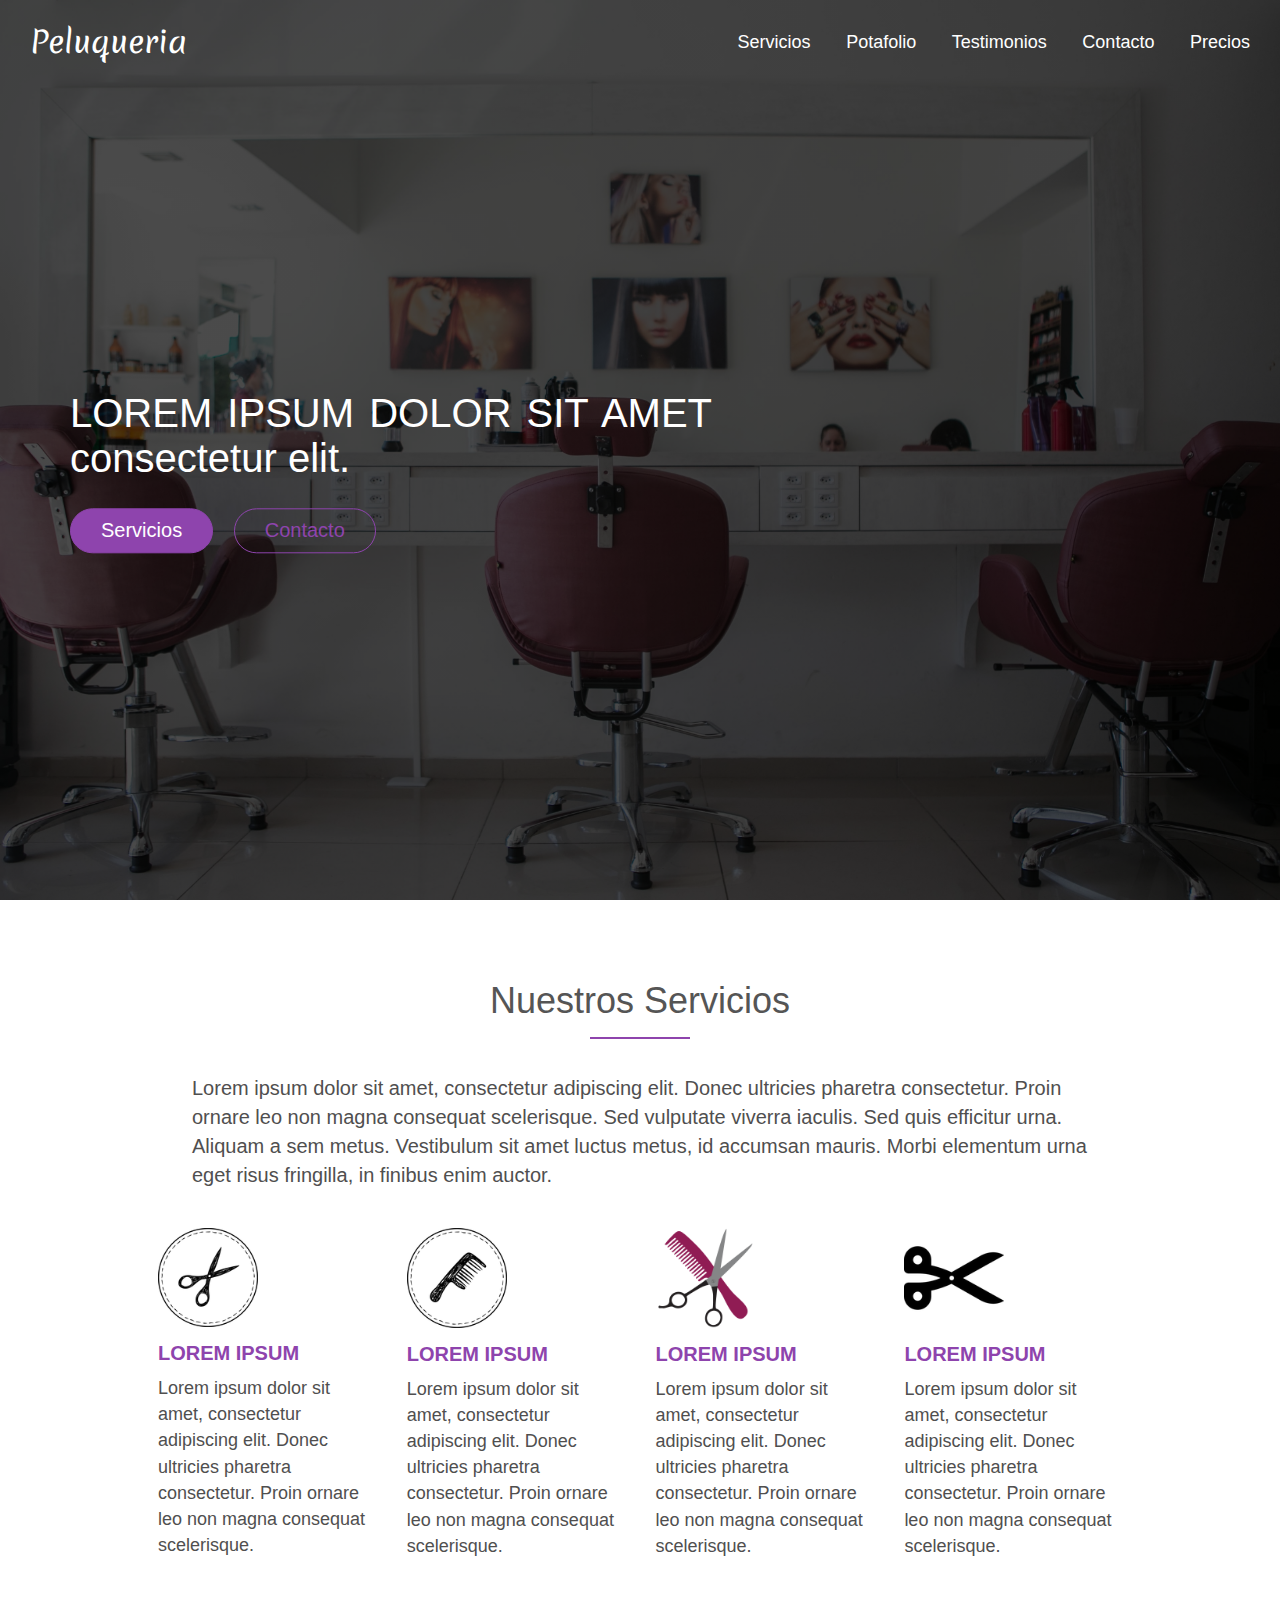
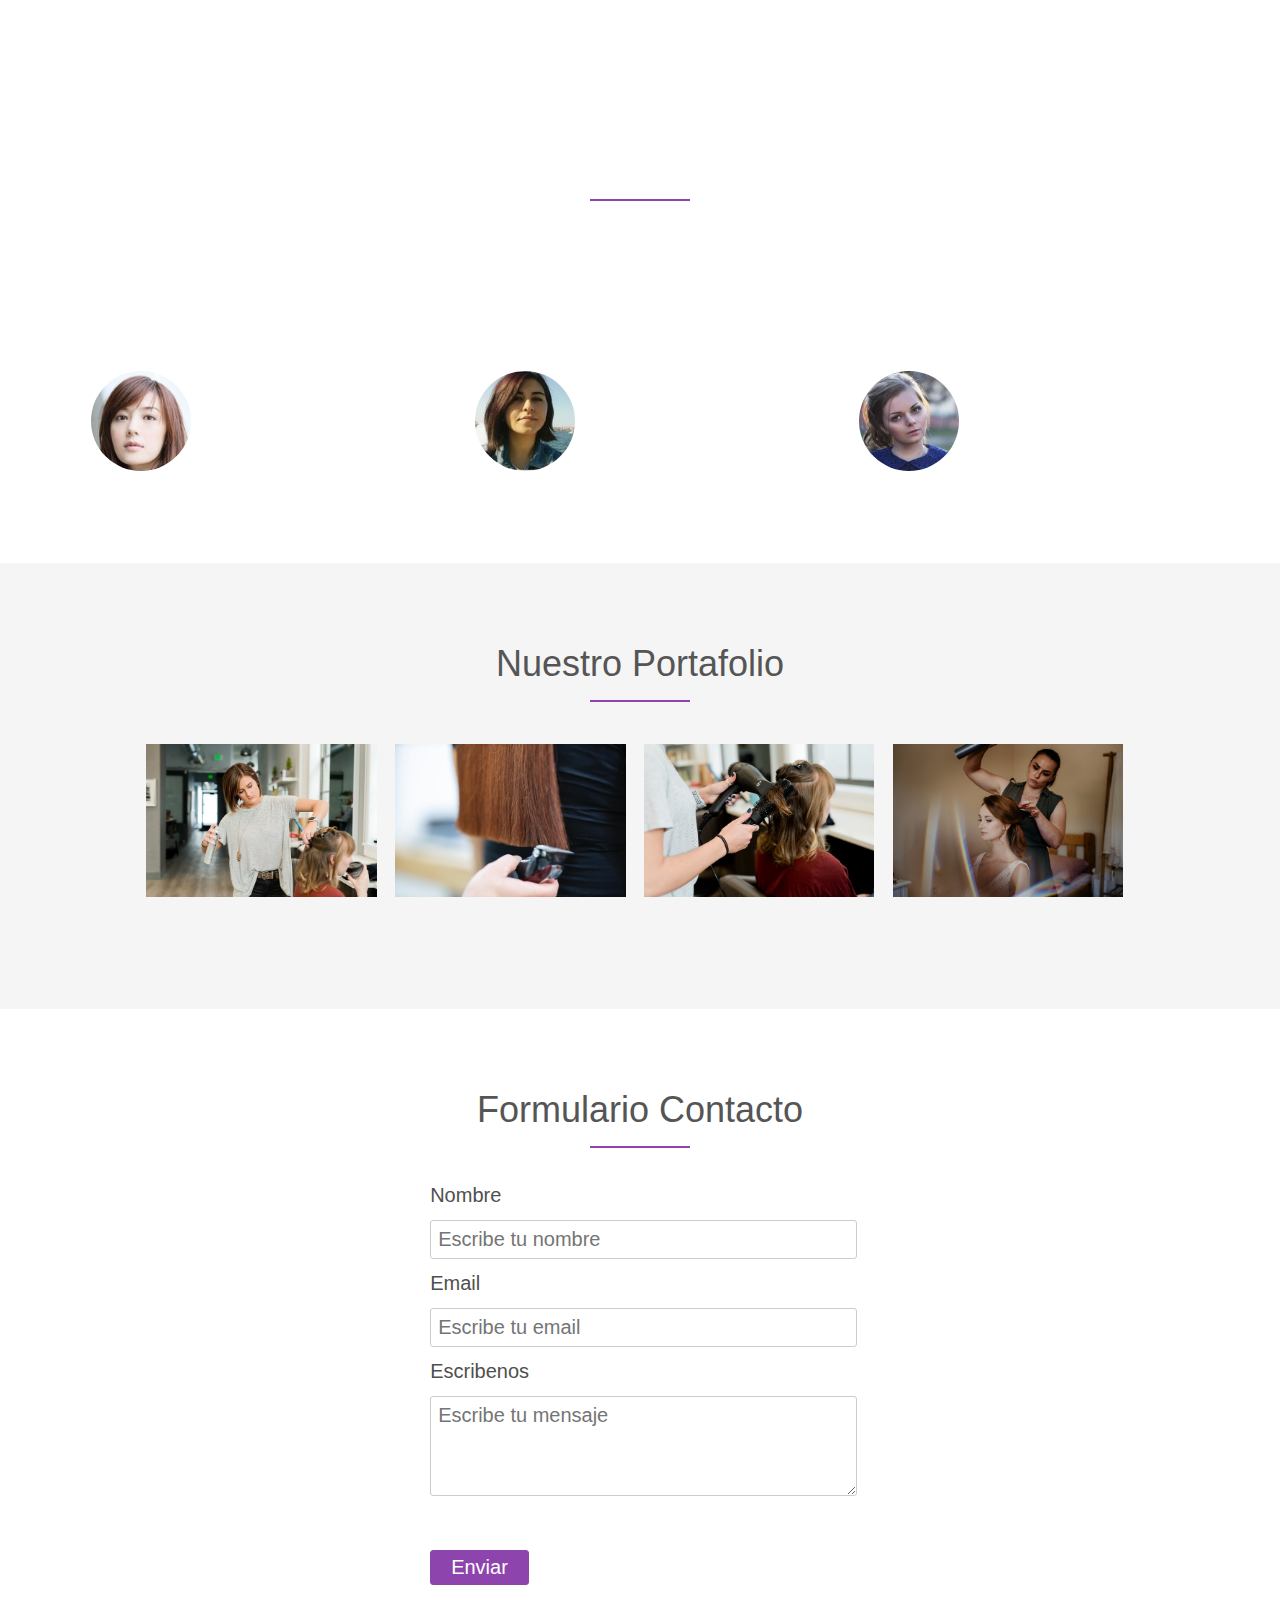
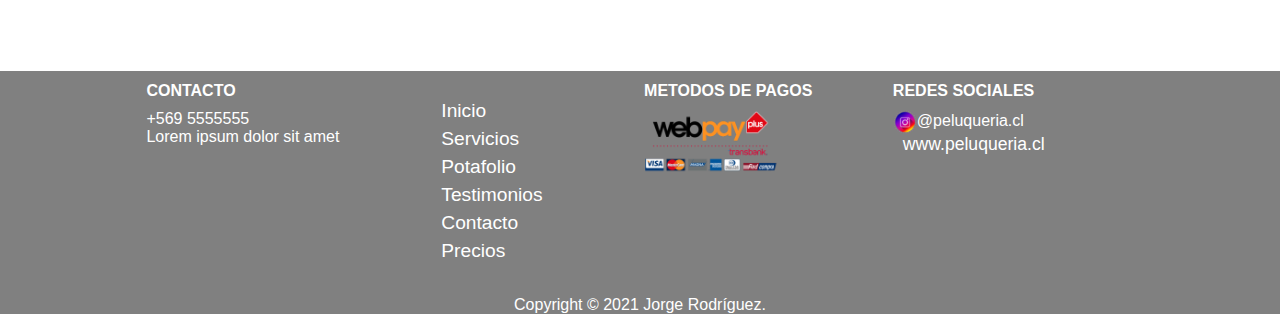
<file: index.html>
<!DOCTYPE html>
<html lang="es">

<head>
    <meta charset="UTF-8">
    <meta http-equiv="X-UA-Compatible" content="IE=edge">
    <meta name="viewport" content="width=device-width, initial-scale=1.0">
    <link rel="stylesheet" href="css/style.css">
    <link rel="stylesheet" href="css/normalize.css">
    <link rel="stylesheet" href="css/queries.css">
    <link href="https://fonts.googleapis.com/css2?family=Lato:ital,wght@0,100;0,300;0,400;1,300&display=swap"
        rel="stylesheet">
    <link href="https://fonts.googleapis.com/css2?family=Merienda:wght@400;700&display=swap" rel="stylesheet">
    <script src="js/scripts.js"></script>
    <title>Proyecto Escalab HTML</title>
</head>

<body>
    <header class="header-box" id="inicio">
        <nav>
            <div class="fila clearfix">
                <p class="logo">Peluqueria</p>
                <ul class="menu-principal">
                    <li><a href="#servicios">Servicios</a></li>
                    <li><a href="#portafolios">Potafolio</a></li>
                    <li><a href="#testimonios">Testimonios</a></li>
                    <li><a href="#contacto">Contacto</a></li>
                    <li><a href="precios.html">Precios</a></li>
                </ul>
            </div>
        </nav>
        <div class="header-tex-box">
            <h1>
                <p class="principal">Lorem ipsum dolor sit amet</p>consectetur elit.
            </h1>
            <a class="btn btn-cubierto" href="#servicios">Servicios</a>
            <a class="btn btn-contorno" href="#contacto">Contacto</a>
        </div>
    </header>
    
    <section class="section-servicios clearfix js--section-servicios" id="servicios">
        <div class="fila">
            <h2>Nuestros Servicios</h2>
            <p class="p-servicio">
                Lorem ipsum dolor sit amet, consectetur adipiscing elit. Donec ultricies pharetra consectetur. Proin
                ornare leo non magna consequat scelerisque. Sed vulputate viverra iaculis. Sed quis efficitur urna.
                Aliquam a sem metus. Vestibulum sit amet luctus metus, id accumsan mauris. Morbi elementum urna eget
                risus fringilla, in finibus enim auctor.
            </p>
        </div>

        <div class="fila i-servicio">
            <div class="col span-1-of-4 box">
                <img class="img-icon" src="img/icono-1.ico" alt="Icono">
                <h3>Lorem ipsum</h3>
                <p>Lorem ipsum dolor sit amet, consectetur adipiscing elit. Donec ultricies pharetra consectetur. Proin
                        ornare leo non magna consequat scelerisque.</p>
            </div>
            <div class="col span-1-of-4 box">
                <img class="img-icon" src="img/icono-2.ico" alt="Icono">
                <h3>Lorem ipsum</h3>
                <p>Lorem ipsum dolor sit amet, consectetur adipiscing elit. Donec ultricies pharetra consectetur. Proin
                        ornare leo non magna consequat scelerisque.</p>
            </div>
            <div class="col span-1-of-4 box">
                <img class="img-icon" src="img/icono-3.ico" alt="Icono">
                <h3>Lorem ipsum</h3>
                <p>Lorem ipsum dolor sit amet, consectetur adipiscing elit. Donec ultricies pharetra consectetur. Proin
                        ornare leo non magna consequat scelerisque.</p>
            </div>
            <div class="col span-1-of-4 box">
                <img class="img-icon" src="img/icono-4.ico" alt="Icono">
                <h3>Lorem ipsum</h3>
                <p>Lorem ipsum dolor sit amet, consectetur adipiscing elit. Donec ultricies pharetra consectetur. Proin
                        ornare leo non magna consequat scelerisque.</p>
            </div>
        </div>
    </section>

    <section class="seccion-testimonios" id="testimonios">
        <div class="fila">
            <h2>Testimonios de nuestros Clientes</h2>
        </div>
        <div class="fila clearfix testimonio">
            <div class="col span-1-of-3 box-testimonio">
                <blockquote>
                    Lorem ipsum dolor sit amet, consectetur adipiscing elit. Nunc ornare egestas posuere. Nam aliquam ante orci, ac sodales ligula condimentum quis
                </blockquote>
                <cite><img src="img/Cliente-1.jpg"> Blanca Brown</cite>
            </div>
            <div class="col span-1-of-3 box-testimonio">
                <blockquote>
                        Lorem ipsum dolor sit amet, consectetur adipiscing elit. Nunc ornare egestas posuere. Nam aliquam ante orci, ac sodales ligula condimentum quis
                </blockquote>
                <cite><img src="img/cliente-2.jpg"> Clara Alexander</cite>
            </div>
            <div class="col span-1-of-3 box-testimonio">
                <blockquote>
                    Lorem ipsum dolor sit amet, consectetur adipiscing elit. Nunc ornare egestas posuere. Nam aliquam ante orci, ac sodales ligula condimentum quis
                </blockquote>
                <cite><img src="img/cliente-3.jpg"> Claire Jensen</cite>
            </div>
           
        </div>
    </section>
    <section class="section-portafolio" id="portafolios">
        <div class="fila">
            <h2>Nuestro Portafolio</h2>
        </div>
        <div class="fila clearfix portafolio">
            <div class="col span-1-of-4 box-portafolio">
                <img class="img-portafolio" src="img/portafolio-1.jpg" alt="">
            </div>
            <div class="col span-1-of-4 box-portafolio">
                <img class="img-portafolio" src="img/portafolio-2.jpg" alt="">
            </div>
            <div class="col span-1-of-4 box-portafolio">
                <img class="img-portafolio" src="img/portafolio-3.jpg" alt="">
            </div>
            <div class="col span-1-of-4 box-portafolio">
                <img class="img-portafolio" src="img/portafolio-4.jpg" alt="">
            </div>
        </div>

    </section>

    <section class="section-formulario" id="contacto">
        <div class="fila">
            <h2>Formulario Contacto</h2>
        </div>
        <div class="fila clearfix form">
            <form method="post" action="" class="cont-form">
                <div class="fila clearfix">
                    <div class="col span-1-of-3">
                        <label for="name">Nombre</label>
                    </div>
                    <div class="col span-2-of-3">
                        <input type="text" name="name" id="name_form" required autocomplete="on" placeholder="Escribe tu nombre">
                        <p id="msgNombre" class="alerta"></p>
                    </div>
                </div>
                <div class="fila clearfix">
                    <div class="col span-1-of-3">
                        <label for="email">Email</label>
                    </div>
                    <div class="col span-2-of-3">
                        <input type="text" name="email" id="email_form" required autocomplete="on" placeholder="Escribe tu email">
                        <p id="msgCorreo" class="alerta"></p>
                    </div>
                </div>
                <div class="fila clearfix">
                    <div class="col span-1-of-3">
                        <label>Escribenos</label>
                    </div>
                    <div class="col span-2-of-3">
                        <textarea name="message" id="message_form" required autocomplete="on" placeholder="Escribe tu mensaje"></textarea>
                        <p id="msgMessage" class="alerta"></p>
                    </div>
                </div>
                <div class="fila clearfix">
                    <div class="col span-1-of-3">
                        <label>&nbsp;</label>
                    </div>
                    <div class="col span-2-of-3">
                       <input type="submit" value="Enviar" onclick="validarFomulario()" >
                    </div>
                </div>

            </form>
        </div>
    </section>

    <footer>
        <div class="fila clearfix p-footer">
            <div class="col span-1-of-4 box-footer device">
                <h3 class="titulo-footer">Contacto</h3>
                <p class="text-footer">+569 5555555</p>
                <p class="text-footer">Lorem ipsum dolor sit amet</p>
            </div>
            <div class="col span-1-of-4 box-footer menu-secundario">
                <ul class="footer-nav">
                    <li><a href="#inicio">Inicio</a></li>
                    <li><a href="#servicios">Servicios</a></li>
                    <li><a href="#portafolios">Potafolio</a></li>
                    <li><a href="#testimonios">Testimonios</a></li>
                    <li><a href="#contacto">Contacto</a></li>
                    <li><a href="precios.html">Precios</a></li>
                </ul>    
            </div>
            <div class="col span-1-of-4 box-footer device">
                <h3 class="titulo-footer">Metodos de Pagos</h3>
                <img class="transbank" src="img/webpay-plus.png" alt="img-transbank">
            </div>
            <div class="col span-1-of-4 box-footer device">
                <h3 class="titulo-footer">Redes Sociales</h3>
                <p class="text-footer redes"><img class="inst" src="img/instagram_108043.png">@peluqueria.cl </p>
                <p class="text-footer web">www.peluqueria.cl</p>
            </div>
        </div>
        <div class="fila clearfix">
            <p class="copyright">
                Copyright &copy; 2021 Jorge Rodríguez.
            </p>
        </div>
    </footer> 
</body>

</html>
</file>
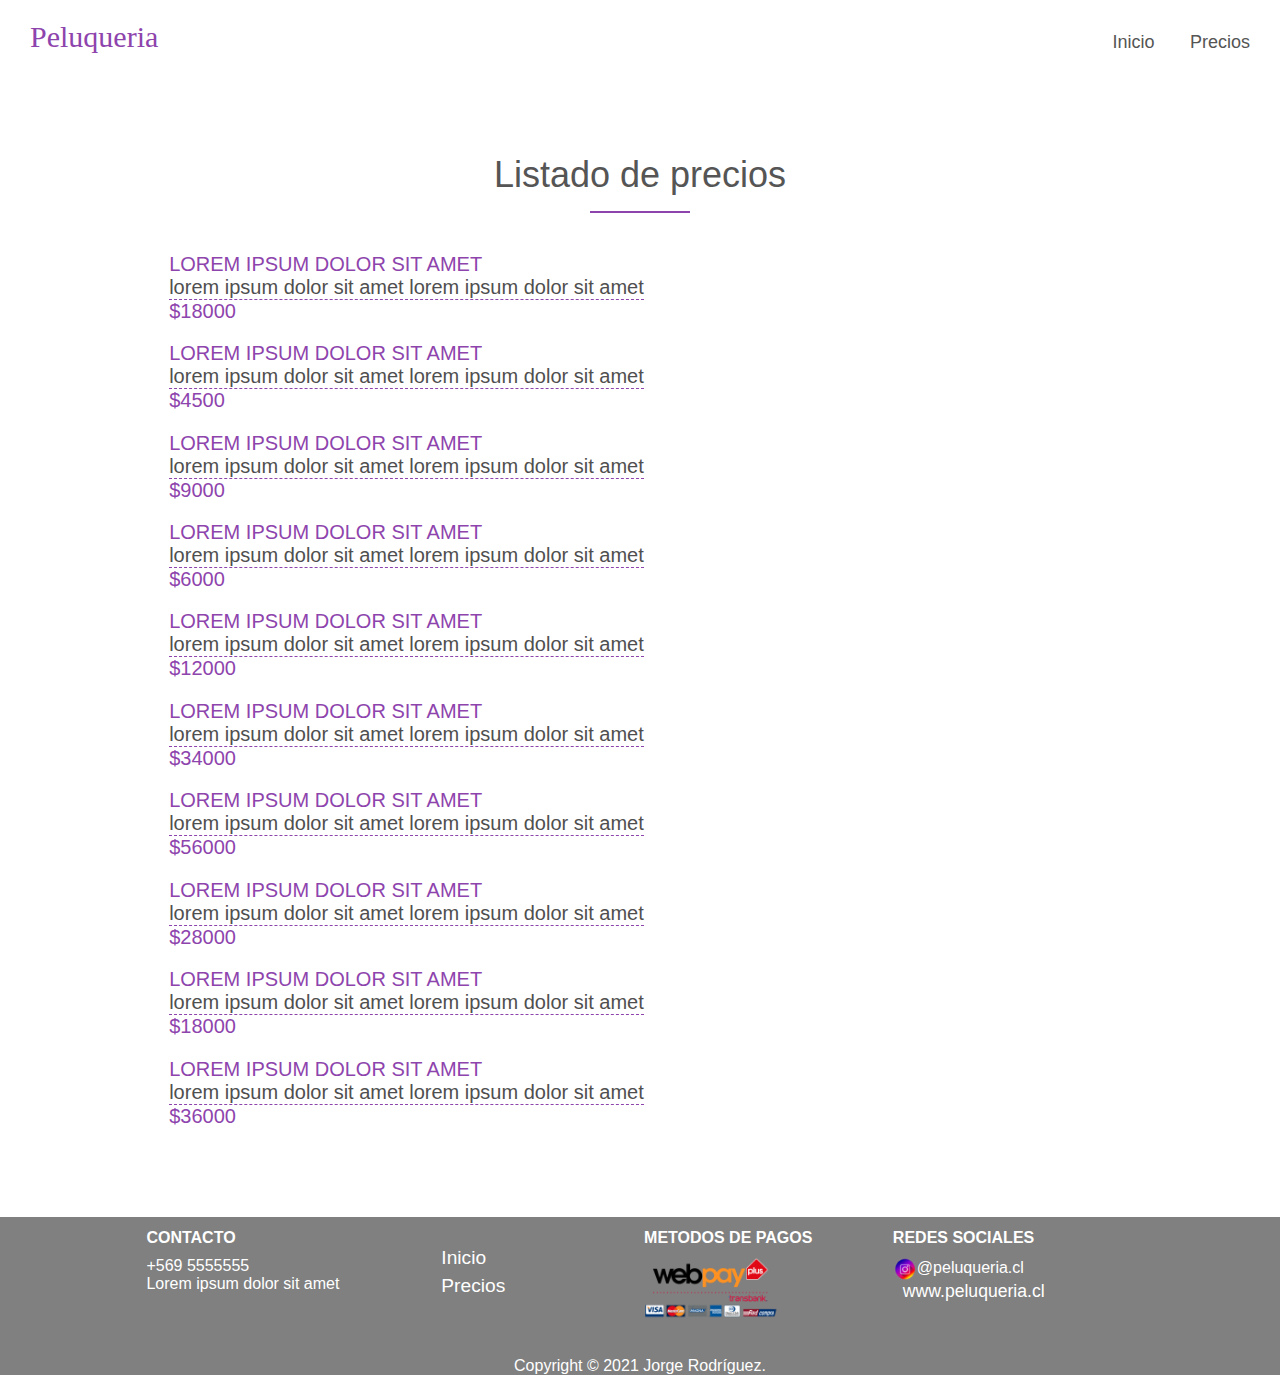
<file: precios.html>
<!DOCTYPE html>
<html lang="en">
<head>
    <meta charset="UTF-8">
    <meta http-equiv="X-UA-Compatible" content="IE=edge">
    <meta name="viewport" content="width=device-width, initial-scale=1.0">
    <link rel="stylesheet" href="css/style.css">
    <link rel="stylesheet" href="css/queries.css">
    <title>Document</title>
</head>
<body>
    <header>
        <nav>
            <div class="fila clearfix">
                <p class="logo-1">Peluqueria</p>
                <ul class="menu-principal-1">
                    <li><a href="index.html">Inicio</a></li>
                    <li><a href="precios.html">Precios</a></li>
                </ul>
            </div>
        </nav>
    </header>
    <section class="section-precios">
        <div class="fila">
            <h2>Listado de precios</h2>
        </div>
        <div class="fila clearfix precios">
            <div class="col">
                <h3 class="precio-titulo">Lorem ipsum dolor sit amet</h3>
                <p class="precio-divide">Lorem ipsum dolor sit amet Lorem ipsum dolor sit amet</p>
                <p class="precio-item">$18000</p>
            </div>
            <div class="col">
                <h3 class="precio-titulo">Lorem ipsum dolor sit amet</h3>
                <p class="precio-divide">Lorem ipsum dolor sit amet Lorem ipsum dolor sit amet</p>
                <p class="precio-item">$4500</p>
            </div>
            <div class="col">
                <h3 class="precio-titulo">Lorem ipsum dolor sit amet</h3>
                <p class="precio-divide">Lorem ipsum dolor sit amet Lorem ipsum dolor sit amet</p>
                <p class="precio-item">$9000</p>
            </div>
            <div class="col">
                <h3 class="precio-titulo">Lorem ipsum dolor sit amet</h3>
                <p class="precio-divide">Lorem ipsum dolor sit amet Lorem ipsum dolor sit amet</p>
                <p class="precio-item">$6000</p>
            </div>
            <div class="col">
                <h3 class="precio-titulo">Lorem ipsum dolor sit amet</h3>
                <p class="precio-divide">Lorem ipsum dolor sit amet Lorem ipsum dolor sit amet</p>
                <p class="precio-item">$12000</p>
            </div>
            <div class="col">
                <h3 class="precio-titulo">Lorem ipsum dolor sit amet</h3>
                <p class="precio-divide">Lorem ipsum dolor sit amet Lorem ipsum dolor sit amet</p>
                <p class="precio-item">$34000</p>
            </div>
            <div class="col">
                <h3 class="precio-titulo">Lorem ipsum dolor sit amet</h3>
                <p class="precio-divide">Lorem ipsum dolor sit amet Lorem ipsum dolor sit amet</p>
                <p class="precio-item">$56000</p>
            </div>
            <div class="col">
                <h3 class="precio-titulo">Lorem ipsum dolor sit amet</h3>
                <p class="precio-divide">Lorem ipsum dolor sit amet Lorem ipsum dolor sit amet</p>
                <p class="precio-item">$28000</p>
            </div>
            <div class="col">
                <h3 class="precio-titulo">Lorem ipsum dolor sit amet</h3>
                <p class="precio-divide">Lorem ipsum dolor sit amet Lorem ipsum dolor sit amet</p>
                <p class="precio-item">$18000</p>
            </div>
            <div class="col">
                <h3 class="precio-titulo">Lorem ipsum dolor sit amet</h3>
                <p class="precio-divide">Lorem ipsum dolor sit amet Lorem ipsum dolor sit amet</p>
                <p class="precio-item">$36000</p>
            </div>
        </div>

    </section>

    <footer>
        <div class="fila clearfix p-footer">
            <div class="col span-1-of-4 box-footer device">
                <h3 class="titulo-footer">Contacto</h3>
                <p class="text-footer">+569 5555555</p>
                <p class="text-footer">Lorem ipsum dolor sit amet</p>
            </div>
            <div class="col span-1-of-4 box-footer menu-secundario">
                <ul class="footer-nav">
                    <li><a href="index.html">Inicio</a></li>
                    <li><a href="precios.html">Precios</a></li>
                </ul>    
            </div>
            <div class="col span-1-of-4 box-footer device">
                <h3 class="titulo-footer">Metodos de Pagos</h3>
                <img class="transbank" src="img/webpay-plus.png" alt="img-transbank">
            </div>
            <div class="col span-1-of-4 box-footer device">
                <h3 class="titulo-footer">Redes Sociales</h3>
                <p class="text-footer redes"><img class="inst" src="img/instagram_108043.png">@peluqueria.cl </p>
                <p class="text-footer web">www.peluqueria.cl</p>
            </div>
        </div>
        <div class="fila clearfix">
            <p class="copyright">
                Copyright &copy; 2021 Jorge Rodríguez.
            </p>
        </div>
    </footer>
</body>
</html>
</file>
<file: css/style.css>
/*color #8e44ad*/
* {
    margin: 0;
    padding: 0;
    box-sizing: border-box;
}

.clearfix {zoom:1}
.clearfix:after {
    content: '.';
    clear: both;
    display: block;
    height: 0;
    visibility: hidden;
}

.fila {
    zoom: 1; /* For IE 6/7 (trigger hasLayout) */
}

.fila:before,
.fila:after {
    content:"";
    display:table;
}
.fila:after {
    clear:both;
}

html {
    background-color: #fff;
    font-family: 'Lato', 'Arial', sans-serif;
    font-weight: 300;
    font-size: 20px;
    color: #504f4f;
    text-rendering: optimizeLegibility;
}

.fila {
    max-width: 1140;
    margin: 0 auto;
}

section{
    padding: 80px 0;
}

.col {
	display: block;
	float:left;
	margin: 1% 0 1% 1.6%;
}

.span-1-of-4 {
	width: 23.8%; 
}

.span-1-of-3 {
	width: 32.26%; 
}

.span-2-of-3 {
	width: 66.13%; 
}

.span-1-of-2 {
	width: 49.2%;
}

.header-box {
    background-image: linear-gradient(rgba(0, 0, 0, 0.7),rgba(0, 0, 0, 0.7)), url(../img/header-salon.jpg);
    background-size: cover;
    background-position: center;
    height: 100vh;
}

.header-tex-box {
    position: absolute;
    width: 1140px;
    top: 30%;
    left: 50%;
    transform: translate(-50%, 50%);
}


h1 {
    font-weight: 300;
    color: #fff;
    font-size: 220%;
    margin-bottom: 25px;
}

h2 {
    color: #555;
    font-size: 180%;
    text-align: center;
    margin-bottom: 30px;
    font-weight: 300;
}
h3{
    font-size: 100%;
    font-weight: 700;
    color: #8e44ad;
    margin-bottom: 10px;
    text-transform: uppercase;

}

h2::after {
    display: block;
    margin: 0 auto;
    margin-top: 15px;
    height: 2px;
    background-color: #8e44ad;
    content: " ";
    width: 100px;
}


.principal {
    text-transform: uppercase;
    word-spacing: 4px;
}

.btn:link,
.btn:visited {
    display: inline-block;
    padding: 10px 30px;
    font-weight: 300;
    text-decoration: none;
    border-radius: 50px;
    transition: background-color 0.2s, border 0.2s, color 0.2s;
    
}

.btn-cubierto:link,
.btn-cubierto:visited,
input[type="submit"]{
    background-color: #8e44ad; 
    border: 1px solid #8e44ad;
    color: #fff;
    margin-right: 15px;
}
input[type="submit"] {
    padding: 5px 20px 5px 20px;
    border-radius: 3px;
}
.btn-contorno:link,
.btn-contorno:visited{
    border: 1px solid #8e44ad;
    color: #8e44ad;
}

.btn:hover,
.btn:active,
input[type=submit]:hover{
    background-color: #7a3a95;
    border: 1px solid #7a3a95;
}

.btn-cubierto:hover,
.btn-cubierto:active{
   
    border: 1px solid #7a3a95;
}

.btn-contorno:hover,
.btn-contorno:active{
   
    background-color: #7a3a95;
    color: #fff;
}
.logo {
    font-family: 'Merienda', cursive;
    color: #fff;
    font-size: 150%;
    font-weight: 400;
    padding: 20px 30px;
    float: left;
}

.logo-1 {
    font-family: 'Merienda', cursive;
    color: #8e44ad;
    font-size: 150%;
    font-weight: 400;
    margin: 20px 30px;
    float: left;

}

.menu-principal,
.menu-principal-1{
    float: right;
    list-style: none;
    margin-right: 30px;
    margin-top: 30px;
}
.menu-principal li,
.menu-principal-1 li {
    display: inline-block;
    margin-left: 30px;
}


.menu-principal li a:link,
.menu-principal li a:visited {
    color: #fff;
    font-weight: 300;
    text-decoration: none;
    font-size: 90%;
    border-bottom: 2px solid transparent;
    padding: 5px 0;
    transition: border-bottom 0.2s;
   
}

.menu-principal-1 li a:link,
.menu-principal-1 li a:visited {
    color: #555;
    font-weight: 300;
    text-decoration: none;
    font-size: 90%;
    border-bottom: 2px solid transparent;
    padding: 5px 0;
    transition: border-bottom 0.2s;
   
}

.menu-principal li a:hover,
.menu-principal li a:active {
    border-bottom: 2px solid #8e44ad;
}

.section-servicios .fila .p-servicio{
    line-height: 145%;
    /*margin: 30px 50px 30px 50px;*/
    width: 70%;
    margin: 0 auto;
    margin-top: 35px;
}
.i-servicio{
    margin-left: 10%;
}
.box{
    width: 20%;
    padding: 1%;
}

.img-icon{
    width: 100px;
    height: auto;
    margin-top: 15px;
    margin-bottom: 10px;
}

.box p{
    font-size: 90%;
    line-height: 145%;
}

.seccion-list {
    width: 80%;
}

.box-testimonio{
    width: 30%;
}
.testimonio{
    margin-left: 5%;
}

.seccion-testimonios {
    clear: both;
    background-image: linear-gradient(rgba(0, 0, 0, 0.8), rgba(0, 0, 0, 0.8)), url(../img/section-testimonios.jpg);
    background-size: cover;
    color: #fff;
    font-weight: 100;
    background-attachment: fixed;
}
.seccion-testimonios h2 {
    color: #fff;
    font-weight: 300;
}

.box-testimonio blockquote {
    font-weight: 100;
    line-height: 145%;
    padding: 2%;
    font-style: italic;
}
.box-testimonio blockquote,
cite{
    font-size: 85%;
} 
cite {
    margin-top: 25%;
    padding-left: 2%;
}
cite img{
    height: 100px;
    border-radius: 50%;
    margin-top: 15px;
    vertical-align: middle;
}

.section-portafolio {
    background-color: #f5f5f5;
}

.img-portafolio{
    width: 100%;
    height: auto;
    margin-bottom: 15px;
    transition: transform 0.3s;
}
.img-portafolio:hover{
    transform: scale(1.1, 1.1);
}

.box-portafolio {
    width: 20%;
}
.portafolio{
    margin-left: 10%;
}
.cont-form {
    width: 60%;
    margin: 0 auto;
}
*:focus {
    outline: none;
}
input[type=text],
input[type=email],
textarea {
    width: 100%;
    padding: 7px;
    border-radius: 3px;
    border: 1px solid #ccc;
}

textarea {
    height: 100px;
}

.form {
    margin-left: 16%;
}

.alerta{
    font-size: 70%;
    color: #cf0000;
}

footer {
    background-color: #808080;
    font-size: 80%;
}

.copyright {
    color: #fff;
    text-align: center;
    margin-top: 20px;
}
.text-footer,
.titulo-footer {
    color: #fff;
}

.box-footer {
    width: 20%;
}

.p-footer{
    margin-left: 10%;
}

.box-footer .transbank{
    width: 60%;
    height: auto;
}

.inst {
    width: 24px;
    vertical-align: middle;
}

.web{
    text-align: left;
    margin-left: 10px;
    font-size: 110%;
}

.footer-nav {
    display: block;
}

.footer-nav li a{
    text-decoration: none;
    color: #fff;
    width: 100%;
    margin-left: 20%;
    line-height: 145%;
    
}
.p-footer ul{
    list-style: none;
}
.footer-nav{
    margin-top: 15px;
    font-size: 120%;
}

.precio-titulo{
    margin: 0;
    white-space: nowrap;
    font-weight: 100;
}

.precio-divide {
    border-bottom: 1px dashed #8e44ad;
}

.precio-item{
    color: #8e44ad;
}

.precios {
    width: 80%;
    padding: 0 2%;
    text-transform: lowercase;
}
</file>
<file: css/queries.css>
@media only screen and (max-width: 1200px){
    .header-tex-box {
        width: 100%;
        padding: 0 2%;
    }
    .fila { padding: 0 2%;}
}

@media only screen and (max-width: 1023px){

    body { font-size: 18px;}
    .p-servicio {
        width: 80%;
        margin-left: 10%;
    }

    .cont-form { width: 80%;}

}

@media only screen and (max-width: 767px){

    body {font-size: 16px;}

    .header-tex-box {
        width: 100%;
        padding: 0 4%;
    }
    .portafolio {
        width: 100%;
        margin-left: 0;
        padding: 0 3% 0 3%;
    }
    .form {
        width: 100%;
        margin-left: 0;
    }
    .col { 
        width: 100%;
        margin: 0 0 4% 0;
    }

    .section-portafolio{
        margin: 0;
    }

    .main-nav {display: none;}

    h1 { font-size: 180%;}
    h2 {font-size: 150%;}

    .device {
        display: none;
    }

}

@media only screen and (max-width: 480px){

    .span-1-of-4 {
		width: 100%; 
	}

    .span-1-of-3 {
		width: 100%;
	}

    .span-1-of-2 {
        width: 100%;
    }
    .cont-form { width: 100%;}

    .portafolio {
        margin-left: 0;
    }

}
</file>
